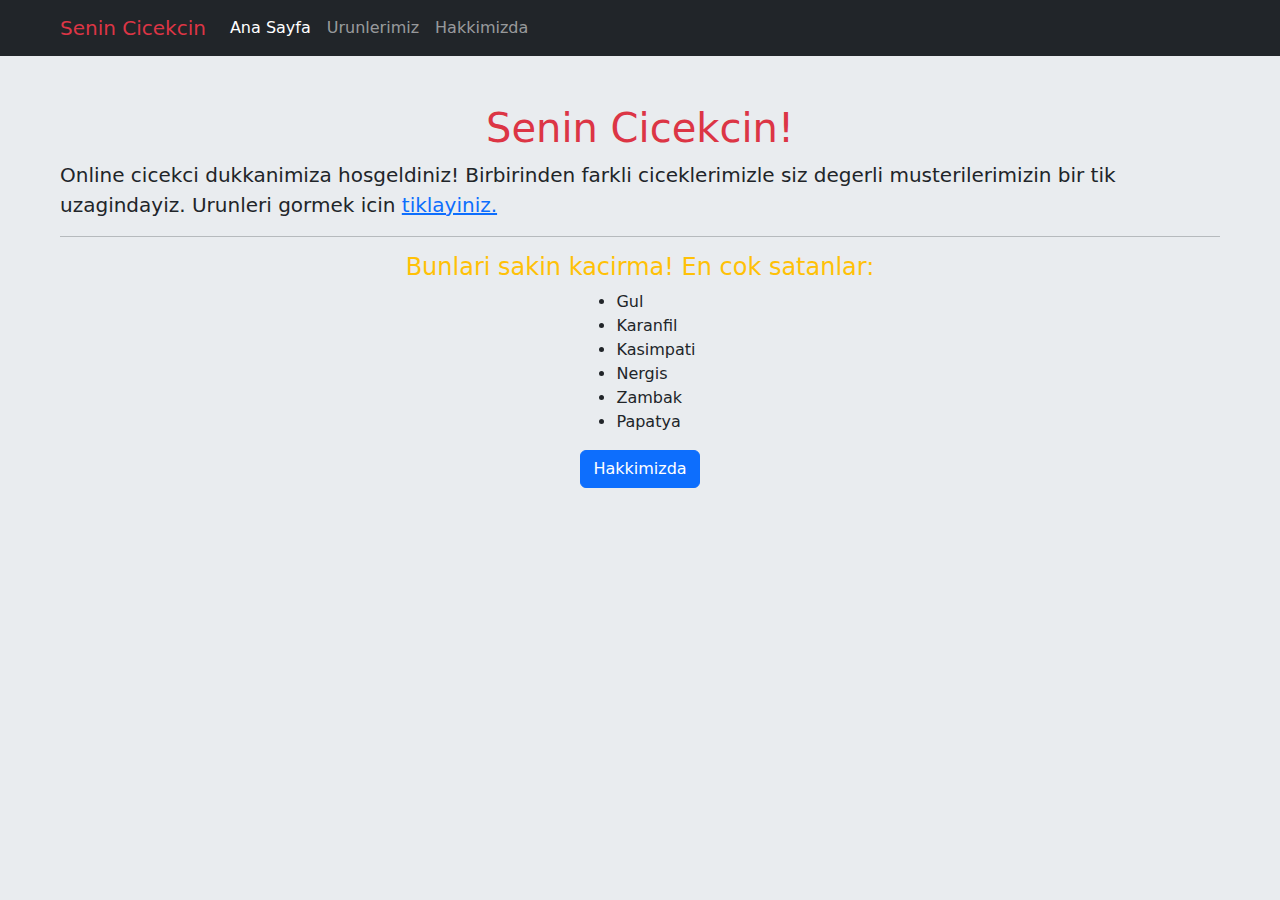
<file: index.html>
<!doctype html>
<html lang="tr">
  <head>
    <meta charset="utf-8">
    <meta name="viewport" content="width=device-width, initial-scale=1">
<!--Bootstrap CSS-->
    <link href="https://cdn.jsdelivr.net/npm/bootstrap@5.0.2/dist/css/bootstrap.min.css" rel="stylesheet">
<!--CSS style dosyasi eklendi-->
    <link rel="stylesheet" href="css/style.css">
    <title>Online Cicekcin</title>
  </head>
  <body>
<!--butun sayfalarda ayni gelicek header, navbar baslangic-->
<header>
  <nav class="navbar navbar-expand-lg navbar-dark bg-dark ps-5">
    <div class="container-fluid">
      <a class="navbar-brand text-danger" href="index.html">Senin Cicekcin</a>
      <button
      class="navbar-toggler"
      type="button"
      data-bs-toggle="collapse"
      data-bs-target="#navbarSupportedContent"
      aria-controls="navbarSupportedContent"
      aria-expanded="false"
      aria-label="Toggle navigation">
        <span class="navbar-toggler-icon"></span>
      </button>
      <div class="collapse navbar-collapse" id="navbarSupportedContent">
        <ul class="navbar-nav me-auto mb-2 mb-lg-0">
          <li class="nav-item">
            <a class="nav-link active"aria-current="page"href="#">Ana Sayfa</a>
          </li>
          <li class="nav-item">
            <a class="nav-link"href="urunlerimiz.html">Urunlerimiz</a>
          </li>
          <li class="nav-item">
            <a class="nav-link"href="hakkimizda.html">Hakkimizda</a>
          </li>
        </ul>
      </div>
    </div>
  </nav>
</header>
<!--butun sayfalarda ayni gelicek header, navbar bitis-->

<!--ana sayfa section baslangic-->
<section class="p-5">

  <!--ana sayfa jumbotron baslangic-->
  <article class="container-fluid">
    <h2 class="fs-1 text-center text-danger">Senin Cicekcin!</h2>
    <p class="fs-5">Online cicekci dukkanimiza hosgeldiniz! Birbirinden farkli ciceklerimizle siz degerli musterilerimizin bir tik uzagindayiz. Urunleri gormek icin <a href="urunlerimiz.html">tiklayiniz.</a></p>
    <hr>
  </article>
  <!--ana sayfa jumbotron bitis-->

  <!--ana sayfa urunlerimiz baslangic-->
  <article class="row-fluid">
    <h2 class="text-center text-warning fs-4">Bunlari sakin kacirma! En cok satanlar:</h2>
    <div class="d-flex justify-content-center" >
      <ul class="">
        <li>Gul</li>
        <li>Karanfil</li>
        <li>Kasimpati</li>
        <li>Nergis</li>
        <li>Zambak</li>
        <li>Papatya</li>
      </ul>
    </div>
    <div class="d-flex justify-content-center">
      <button type="button" class="btn btn-primary"><a href="hakkimizda.html" class="text-white fw-1 text-decoration-none">Hakkimizda</a></button>
    </div>
  </article>
<!--ana sayfa urunlerimiz bitis-->

</section>
<!--ana sayfa section bitis-->

<!-- Option 1: Bootstrap Bundle with Popper -->
  <script src="https://cdn.jsdelivr.net/npm/bootstrap@5.0.2/dist/js/bootstrap.bundle.min.js"></script>
  </body>
</html>
</file>
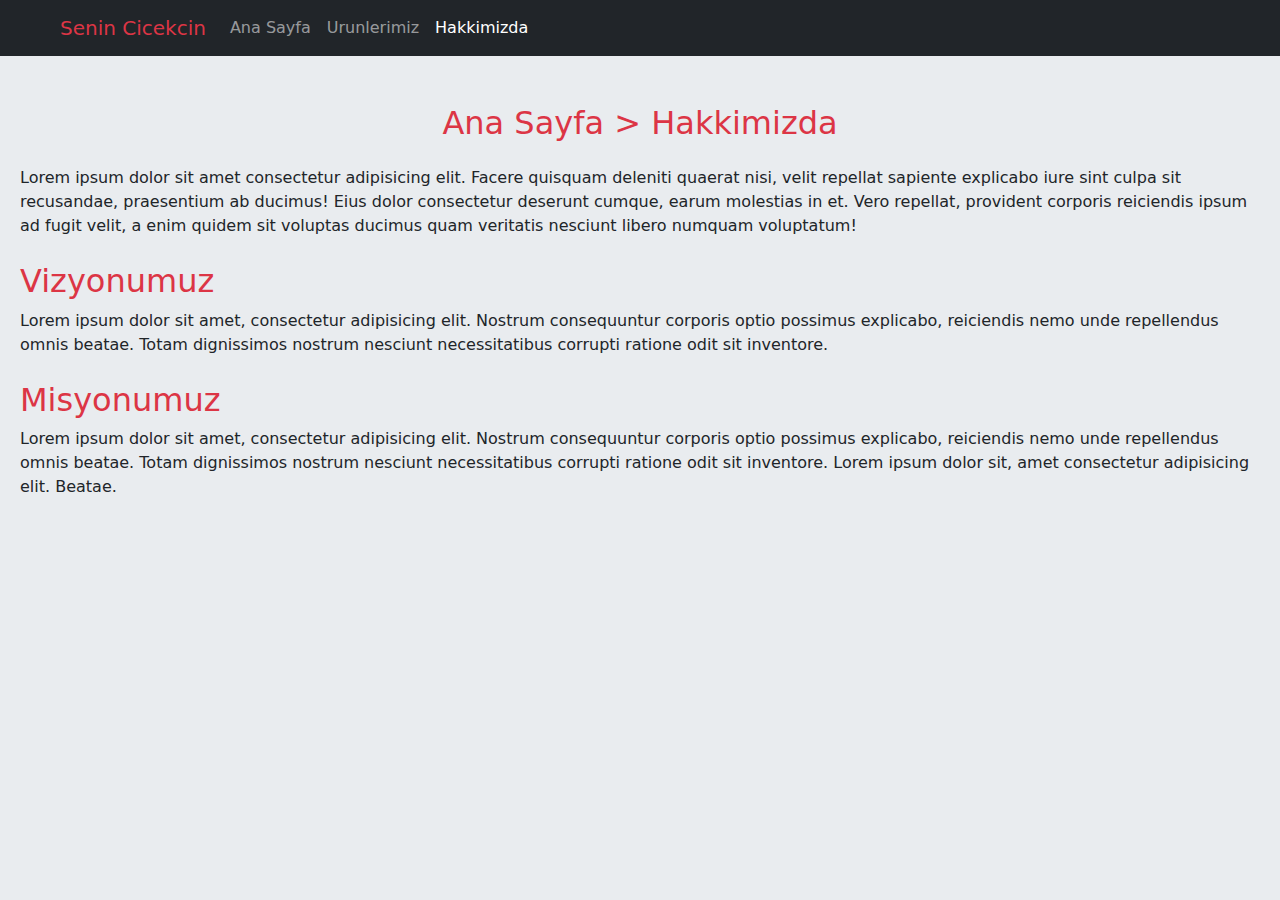
<file: hakkimizda.html>
<!doctype html>
<html lang="tr">
  <head>
<!-- Required meta tags -->
    <meta charset="utf-8">
    <meta name="viewport" content="width=device-width, initial-scale=1">
<!-- Bootstrap CSS -->
    <link href="https://cdn.jsdelivr.net/npm/bootstrap@5.0.2/dist/css/bootstrap.min.css" rel="stylesheet">
<!-- CSS style dosyasi eklendi-->
    <link rel="stylesheet" href="css/style.css">
    <title>Online Cicekcin</title>
  </head>
  <body>
<!--butun sayfalarda ayni gelicek header, navbar baslangic-->
<header>
  <nav class="navbar navbar-expand-lg navbar-dark bg-dark ps-5">
    <div class="container-fluid">
      <a class="navbar-brand text-danger" href="index.html">Senin Cicekcin</a>
      <button
      class="navbar-toggler"
      type="button"
      data-bs-toggle="collapse"
      data-bs-target="#navbarSupportedContent"
      aria-controls="navbarSupportedContent"
      aria-expanded="false"
      aria-label="Toggle navigation">
        <span class="navbar-toggler-icon"></span>
      </button>
      <div class="collapse navbar-collapse" id="navbarSupportedContent">
        <ul class="navbar-nav me-auto mb-2 mb-lg-0">
          <li class="nav-item">
            <a class="nav-link" aria-current="page" href="index.html">Ana Sayfa</a>
          </li>
          <li class="nav-item">
            <a class="nav-link" href="urunlerimiz.html">Urunlerimiz</a>
          </li>
          <li class="nav-item">
            <a class="nav-link active" href="hakkimizda.html">Hakkimizda</a>
          </li>
        </ul>
      </div>
    </div>
  </nav>
</header>
<!--butun sayfalarda ayni gelicek header, navbar bitis-->

<!--hakkimizda icerik baslangic-->
<section class="hakkimizda-content">

  <div class="container text-center mt-5 mb-4 text-danger">
    <h2>Ana Sayfa > Hakkimizda</h2>
  </div>

  <article class="row m-2">
    <p>Lorem ipsum dolor sit amet consectetur adipisicing elit. Facere quisquam deleniti quaerat nisi, velit repellat sapiente explicabo iure sint culpa sit recusandae, praesentium ab ducimus! Eius dolor consectetur deserunt cumque, earum molestias in et. Vero repellat, provident corporis reiciendis ipsum ad fugit velit, a enim quidem sit voluptas ducimus quam veritatis nesciunt libero numquam voluptatum!</p>
  </article>

  <article class="row m-2">
    <h2 class="text-danger">Vizyonumuz</h2>
    <p>Lorem ipsum dolor sit amet, consectetur adipisicing elit. Nostrum consequuntur corporis optio possimus explicabo, reiciendis nemo unde repellendus omnis beatae. Totam dignissimos nostrum nesciunt necessitatibus corrupti ratione odit sit inventore.</p>
  </article>

  <article class="row m-2">
    <h2 class="text-danger">Misyonumuz</h2>
    <p>Lorem ipsum dolor sit amet, consectetur adipisicing elit. Nostrum consequuntur corporis optio possimus explicabo, reiciendis nemo unde repellendus omnis beatae. Totam dignissimos nostrum nesciunt necessitatibus corrupti ratione odit sit inventore. Lorem ipsum dolor sit, amet consectetur adipisicing elit. Beatae.</p>
  </article>

</section>
<!--hakkimizda icerik bitis-->

<!-- Option 1: Bootstrap Bundle with Popper -->
<script src="https://cdn.jsdelivr.net/npm/bootstrap@5.0.2/dist/js/bootstrap.bundle.min.js"></script>
</body>
</html>
</file>
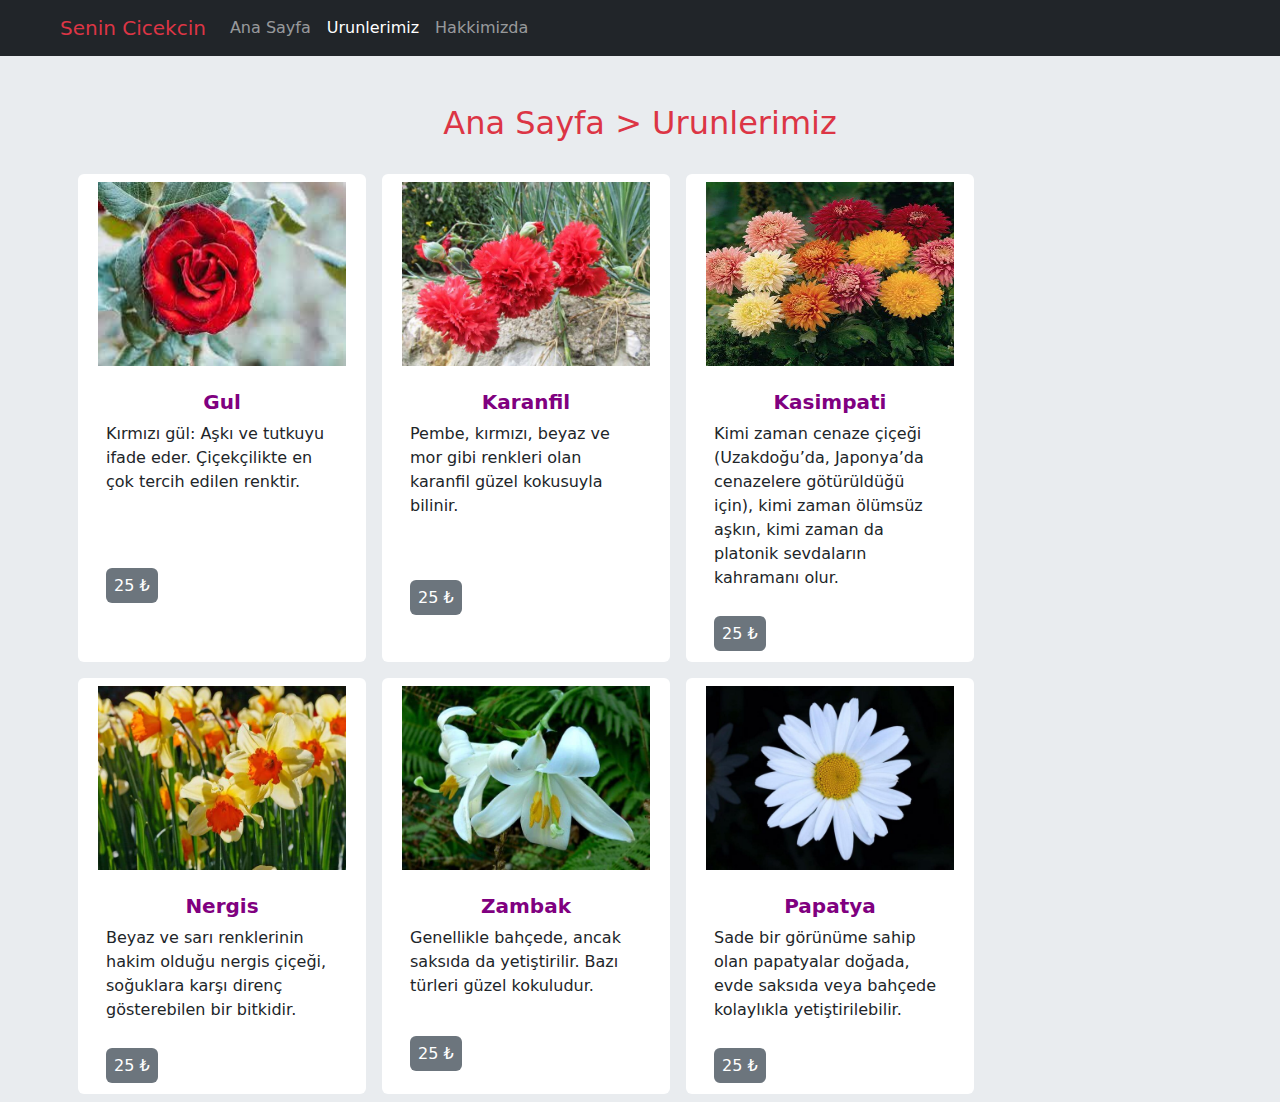
<file: urunlerimiz.html>
<!doctype html>
<html lang="tr">
  <head>
    <meta charset="utf-8">
    <meta name="viewport" content="width=device-width, initial-scale=1">
<!-- Bootstrap CSS -->
    <link href="https://cdn.jsdelivr.net/npm/bootstrap@5.0.2/dist/css/bootstrap.min.css" rel="stylesheet">
<!-- CSS style dosyasi eklendi-->
    <link rel="stylesheet" href="css/style.css">
    <title>Online Cicekcin</title>
  </head>
  <body>
<!--butun sayfalarda ayni gelicek header, navbar baslangic-->
<header>
  <nav class="navbar navbar-expand-lg navbar-dark bg-dark ps-5">
    <div class="container-fluid">
      <a class="navbar-brand text-danger" href="index.html">Senin Cicekcin</a>
      <button
      class="navbar-toggler"
      type="button"
      data-bs-toggle="collapse"
      data-bs-target="#navbarSupportedContent"
      aria-controls="navbarSupportedContent"
      aria-expanded="false"
      aria-label="Toggle navigation">
        <span class="navbar-toggler-icon"></span>
      </button>
      <div class="collapse navbar-collapse" id="navbarSupportedContent">
        <ul class="navbar-nav me-auto mb-2 mb-lg-0">
          <li class="nav-item">
            <a class="nav-link" aria-current="page" href="index.html">Ana Sayfa</a>
          </li>
          <li class="nav-item">
            <a class="nav-link active" href="urunlerimiz.html">Urunlerimiz</a>
          </li>
          <li class="nav-item">
            <a class="nav-link" href="hakkimizda.html">Hakkimizda</a>
          </li>
        </ul>
      </div>
    </div>
  </nav>
</header>
<!--butun sayfalarda ayni gelicek header, navbar bitis-->

<!--urunlerimiz sayfasi icerik baslangic-->
<section class="container urunler-icerik">
  <h2 class="text-danger text-center mt-5 mb-4">Ana Sayfa > Urunlerimiz</h2>

  <div class="row urun-fotograflari">

    <!--1.urun, gul, baslangici-->
    <article class="card col-sm-6 col-md-3 col-lg-4 border-0 m-2" style="width: 18rem;">
      <img src="img/cicekci-gul.jpg" class="card-img-top p-2" alt="Gul" width="200" height="200">
      <div class="card-body">
        <h5 class="card-title text-center text-purple">Gul</h5>
        <figcaption>Kırmızı gül: Aşkı ve tutkuyu ifade eder. Çiçekçilikte en çok tercih edilen renktir.</figcaption>
      </div>
      <div class="card-body">
        <span class="card-body-price bg-secondary rounded text-white p-2">25 ₺</span>
      </div>
    </article>
    <!--1.urun, gul, bitis-->

    <!--2.urun, karanfil, baslangic-->
    <article class="card col-sm-6 col-md-3 col-lg-4 border-0 m-2" style="width: 18rem;">
      <img src="img/cicekci-karanfil.jpg" class="card-img-top p-2" alt="Karanfil" width="200" height="200">
      <div class="card-body">
        <h5 class="card-title text-center">Karanfil</h5>
        <figcaption>Pembe, kırmızı, beyaz ve mor gibi renkleri olan karanfil güzel kokusuyla bilinir.</figcaption>
      </div>
      <div class="card-body">
        <span class="card-body-price bg-secondary rounded text-white p-2">25 ₺</span>
      </div>
    </article>
    <!--2.urun, karanfil, bitis-->

    <!--3.urun, kasimpati, baslangic-->
    <article class="card col-sm-6 col-md-3 col-lg-4 border-0 m-2" style="width: 18rem;">
      <img src="img/cicekci-kasimpati.jpg" class="card-img-top p-2" alt="Kasimpati" width="200" height="200">
      <div class="card-body">
        <h5 class="card-title text-center">Kasimpati</h5>
        <figcaption>Kimi zaman cenaze çiçeği (Uzakdoğu’da, Japonya’da cenazelere götürüldüğü için), kimi zaman ölümsüz aşkın, kimi zaman da platonik sevdaların kahramanı olur.</figcaption>
      </div>
      <div class="card-body">
        <span class="card-body-price bg-secondary rounded text-white p-2">25 ₺</span>
      </div>
    </article>
    <!--3.urun, kasimpati, bitis-->

    <!--4.urun, nergis, baslangic-->
    <article class="card col-sm-6 col-md-3 col-lg-4 border-0 m-2" style="width: 18rem;">
      <img src="img/cicekci-nergis.jpg" class="card-img-top p-2" alt="Nergis" width="200" height="200">
      <div class="card-body">
        <h5 class="card-title text-center">Nergis</h5>
        <figcaption>Beyaz ve sarı renklerinin hakim olduğu nergis çiçeği, soğuklara karşı direnç gösterebilen bir bitkidir.</figcaption>
      </div>
      <div class="card-body">
        <span class="card-body-price bg-secondary rounded text-white p-2">25 ₺</span>
      </div>
    </article>
    <!--4.urun, nergis, bitis-->

    <!--5.urun, zambak, baslangic-->
    <article class="card col-sm-6 col-md-3 col-lg-4 border-0 m-2" style="width: 18rem;">
      <img src="img/cicekci-zambak.jpg" class="card-img-top p-2" alt="Zambak" width="200" height="200">
      <div class="card-body">
        <h5 class="card-title text-center">Zambak</h5>
        <figcaption>Genellikle bahçede, ancak saksıda da yetiştirilir. Bazı türleri güzel kokuludur.</figcaption>
      </div>
      <div class="card-body">
        <span class="card-body-price bg-secondary rounded text-white p-2">25 ₺</span>
      </div>
    </article>
    <!--5.urun, zambak, bitis-->

    <!--6.urun, papatya, baslangic-->
    <article class="card col-sm-6 col-md-3 col-lg-4 border-0 m-2" style="width: 18rem;">
      <img src="img/cicekci-papatya.jpg" class="card-img-top p-2" alt="Papatya" width="200" height="200">
      <div class="card-body">
        <h5 class="card-title text-center">Papatya</h5>
        <figcaption>Sade bir görünüme sahip olan papatyalar doğada, evde saksıda veya bahçede kolaylıkla yetiştirilebilir. </figcaption>
      </div>
      <div class="card-body">
        <span class="card-body-price bg-secondary rounded text-white p-2">25 ₺</span>
      </div>
    </article>
    <!--6.urun, papatya, bitis-->

  </div>
</section>
<!--urunlerimiz sayfasi icerik bitis -->
    
<!-- Option 1: Bootstrap Bundle with Popper -->
  <script src="https://cdn.jsdelivr.net/npm/bootstrap@5.0.2/dist/js/bootstrap.bundle.min.js"></script>
</body>
</html>
</file>
<file: css/style.css>
* {
    padding: 0;
    margin: 0;
}
body {
    box-sizing: border-box;
    height: 100%;
    background: #E9ECEF;
}
.urunler-icerik h5{
    color: purple;
    font-weight: bolder;
}

/*urunlerin mobilde ortada gelmesi icin*/
@media (max-width: 769px) { 
    .urun-fotograflari {
        display: flex;
        justify-content: center;
    }
 }
</file>
